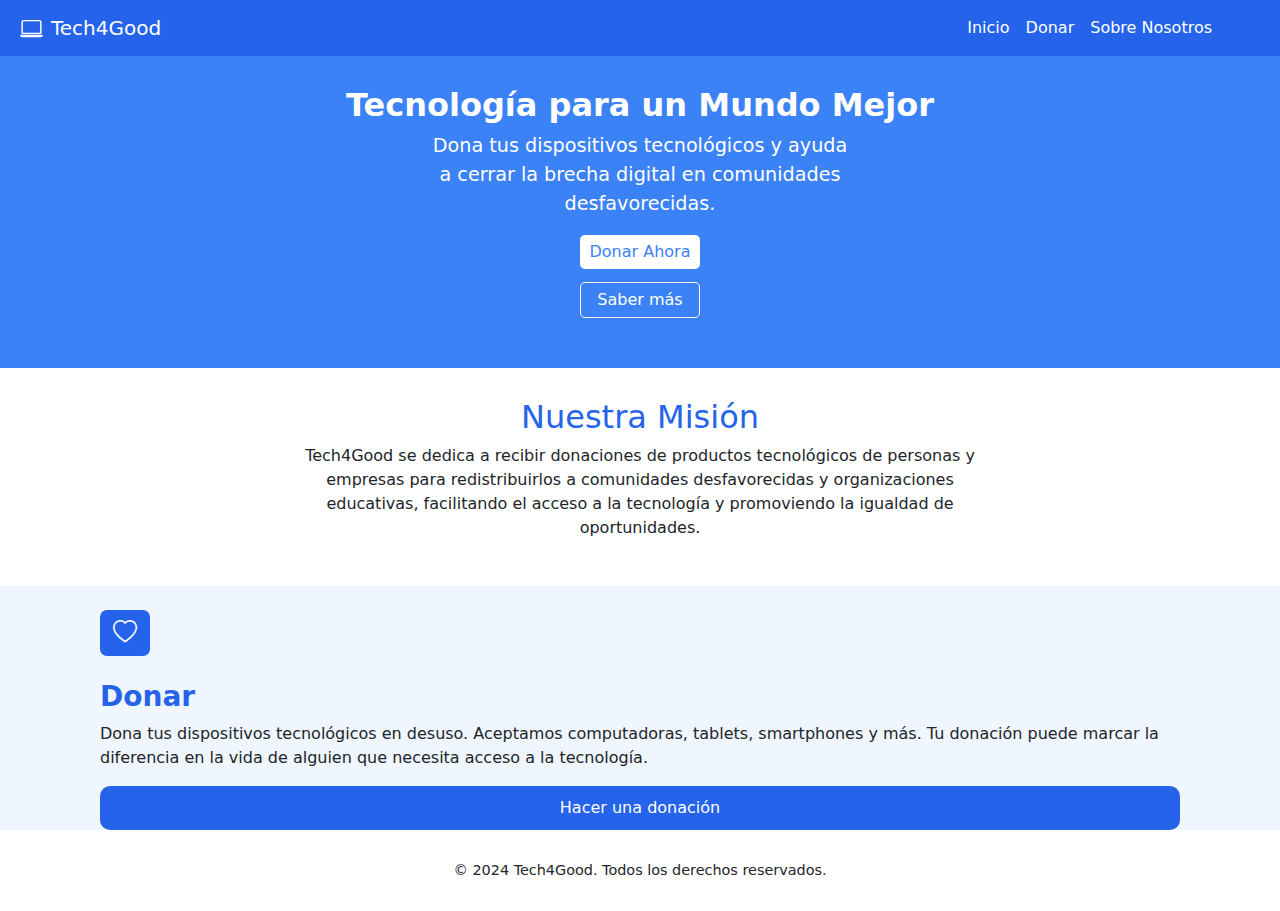
<file: index.html>
<!DOCTYPE html>
<html lang="en">
<head>
    <meta charset="UTF-8">
    <meta name="viewport" content="width=device-width, initial-scale=1.0">

    <link href="https://cdn.jsdelivr.net/npm/bootstrap@5.3.3/dist/css/bootstrap.min.css" rel="stylesheet" integrity="sha384-QWTKZyjpPEjISv5WaRU9OFeRpok6YctnYmDr5pNlyT2bRjXh0JMhjY6hW+ALEwIH" crossorigin="anonymous">
    <link rel="stylesheet" href="https://cdn.jsdelivr.net/npm/bootstrap-icons@1.11.3/font/bootstrap-icons.min.css">


    <link rel="stylesheet" href="./assets/styles/mobile/index.css">
    <link rel="stylesheet" href="./assets/styles/desktop/indexDesktop.css" media="screen and (min-width: 1135px)">
    
    <title>Tech4Good</title>
</head>
<body>
    <header>
        <nav class=" navbar navbar-expand-lg bg-body-tertiary ">
            <div class=" menuColor container-fluid py-2 ">
                <svg xmlns="http://www.w3.org/2000/svg" width="23" height="23" fill="currentColor" class="bi bi-laptop mx-2" viewBox="0 0 16 16">
                    <path d="M13.5 3a.5.5 0 0 1 .5.5V11H2V3.5a.5.5 0 0 1 .5-.5zm-11-1A1.5 1.5 0 0 0 1 3.5V12h14V3.5A1.5 1.5 0 0 0 13.5 2zM0 12.5h16a1.5 1.5 0 0 1-1.5 1.5h-13A1.5 1.5 0 0 1 0 12.5"/>
                  </svg>
              <a class="navbar-brand text-white" href="#">Tech4Good</a>
              <button class="navbar-toggler " type="button" data-bs-toggle="collapse" data-bs-target="#navbarNavAltMarkup" aria-controls="navbarNavAltMarkup" aria-expanded="false" aria-label="Toggle navigation">
                <span class="navbar-toggler-icon text-white"></span>
              </button>
              <div class="collapse navbar-collapse justify-content-end mx-5 text-white" id="navbarNavAltMarkup">
                <div class="navbar-nav">
                  <a class="nav-link active text-white" aria-current="page" href="./index.html">Inicio</a>
                  <a class="nav-link text-white" href="./src/views/login.html">Donar</a>
                  <a class="nav-link text-white" href="#">Sobre Nosotros</a>

                </div>
              </div>
            </div>
          </nav>

    </header>

            <main>

                <section class="mainContainer">
                    <h1>Tecnología para un Mundo Mejor</h1>
                    <p>Dona tus dispositivos tecnológicos y ayuda a cerrar la brecha digital en comunidades desfavorecidas.</p>
                  
                    <a href="./src/views/login.html">Donar Ahora</a>
                    <a href="">Saber más</a>
                </section>
                
                <section class="mision">
                    <h2>
                        Nuestra Misión
                    </h2>

                    <p>
                        Tech4Good se dedica a recibir donaciones de productos tecnológicos de personas y empresas para redistribuirlos a comunidades desfavorecidas y organizaciones educativas, facilitando el acceso a la tecnología y promoviendo la igualdad de oportunidades.
                    </p>
                </section>

                <section class="donaciones">

                    <div class="donacionesBoton">
                        
                        <i class="bi bi-heart icon-bg my-4"></i>
                        
                          <h3>
                            Donar
                          </h3>

                    </div>

                      <p>
                        Dona tus dispositivos tecnológicos en desuso. Aceptamos computadoras, tablets, smartphones y más. Tu donación puede marcar la diferencia en la vida de alguien que necesita acceso a la tecnología.
                      </p>

                      <a href="./src/views/login.html">Hacer una donación</a>
                </section>

            </main>

    <footer>

        <p>© 2024 Tech4Good. Todos los derechos reservados.</p>

    </footer>

    <script src="https://cdn.jsdelivr.net/npm/bootstrap@5.3.3/dist/js/bootstrap.bundle.min.js" integrity="sha384-YvpcrYf0tY3lHB60NNkmXc5s9fDVZLESaAA55NDzOxhy9GkcIdslK1eN7N6jIeHz" crossorigin="anonymous"></script>
</body>
</html>
</file>
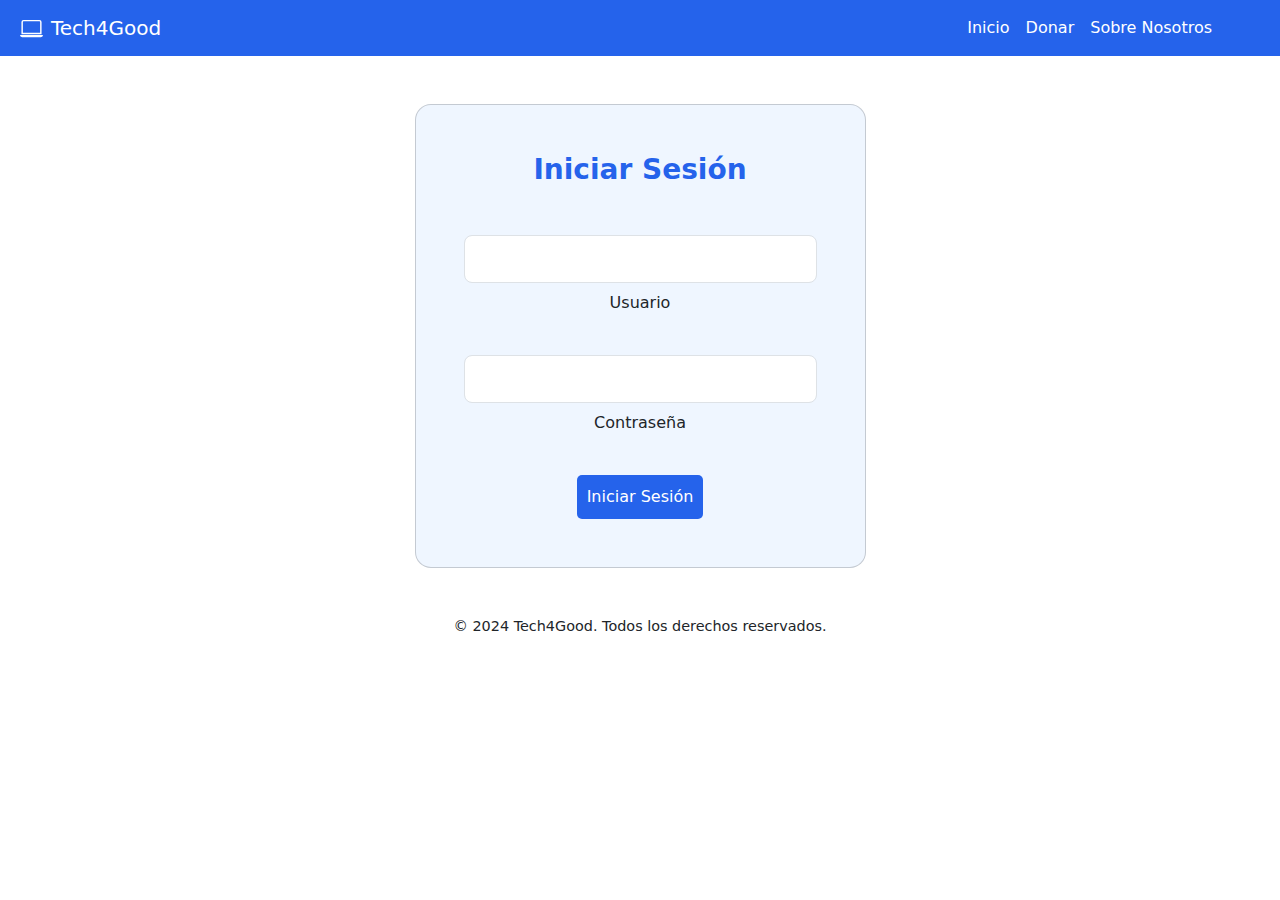
<file: src/views/login.html>
<!DOCTYPE html>
<html lang="en">
<head>
    <meta charset="UTF-8">
    <meta name="viewport" content="width=device-width, initial-scale=1.0">
    <link rel="stylesheet" href="../../assets/styles/mobile/login.css">

    <link rel="stylesheet" href="../../assets/styles/desktop/loginDesktop.css" media="screen and (min-width: 1135px)">

    <link href="https://cdn.jsdelivr.net/npm/bootstrap@5.3.3/dist/css/bootstrap.min.css" rel="stylesheet" integrity="sha384-QWTKZyjpPEjISv5WaRU9OFeRpok6YctnYmDr5pNlyT2bRjXh0JMhjY6hW+ALEwIH" crossorigin="anonymous">
    <link rel="stylesheet" href="https://cdn.jsdelivr.net/npm/bootstrap-icons@1.11.3/font/bootstrap-icons.min.css">

    <title>Tech4Good</title>
</head>
<body>

    <header>
        <nav class=" navbar navbar-expand-lg bg-body-tertiary py-0 ">
            <div class=" menuColor container-fluid py-2 ">
                <svg xmlns="http://www.w3.org/2000/svg" width="23" height="23" fill="currentColor" class="bi bi-laptop mx-2" viewBox="0 0 16 16">
                    <path d="M13.5 3a.5.5 0 0 1 .5.5V11H2V3.5a.5.5 0 0 1 .5-.5zm-11-1A1.5 1.5 0 0 0 1 3.5V12h14V3.5A1.5 1.5 0 0 0 13.5 2zM0 12.5h16a1.5 1.5 0 0 1-1.5 1.5h-13A1.5 1.5 0 0 1 0 12.5"/>
                  </svg>
              <a class="navbar-brand text-white" href="../../index.html">Tech4Good</a>
              <button class="navbar-toggler " type="button" data-bs-toggle="collapse" data-bs-target="#navbarNavAltMarkup" aria-controls="navbarNavAltMarkup" aria-expanded="false" aria-label="Toggle navigation">
                <span class="navbar-toggler-icon text-white"></span>
              </button>
              <div class="collapse navbar-collapse justify-content-end mx-5 text-white" id="navbarNavAltMarkup">
                <div class="navbar-nav">
                  <a class="nav-link active text-white" aria-current="page" href="../../index.html">Inicio</a>
                  <a class="nav-link text-white" href="../views/login.html">Donar</a>
                  <a class="nav-link text-white" href="#">Sobre Nosotros</a>

                </div>
              </div>
            </div>
          </nav>

    </header>

    <section class="" style="background-color: #ffffff; ">
        <div class="container py-5 h-100">
          <div class="row d-flex justify-content-center align-items-center h-100">
            <div class="col-12 col-md-8 col-lg-6 col-xl-5">
              <div class="card shadow-2-strong" style="border-radius: 1rem; background-color: #eff6ff;">
                <div class="card-body p-5 text-center " >
      
                  <h3 class="mb-5" style="color:#2563eb; font-weight: 700;">Iniciar Sesión</h3>
      
                  <div data-mdb-input-init class="form-outline mb-4">
                    <input type="email" id="typeEmailX-2" class="form-control form-control-lg" />
                    <label class="form-label py-2" for="typeEmailX-2">Usuario</label>
                  </div>
      
                  <div data-mdb-input-init class="form-outline mb-4">
                    <input type="password" id="typePasswordX-2" class="form-control form-control-lg" />
                    <label class="form-label py-2" for="typePasswordX-2">Contraseña</label>
                  </div>
      

      
                <div class="addButtonCard">
                    <a class="addButton" href="../../src/views/donations.html">Iniciar Sesión</a>
                </div>                  
   
                </div>
              </div>
            </div>
          </div>
        </div>
      </section>

      <footer>

        <p>© 2024 Tech4Good. Todos los derechos reservados.</p>

    </footer>

      <script src="https://cdn.jsdelivr.net/npm/bootstrap@5.3.3/dist/js/bootstrap.bundle.min.js" integrity="sha384-YvpcrYf0tY3lHB60NNkmXc5s9fDVZLESaAA55NDzOxhy9GkcIdslK1eN7N6jIeHz" crossorigin="anonymous"></script>
</body>
</html>
</file>
<file: assets/styles/mobile/index.css>
*{
    margin:0px
}

.menuColor{
    background-color: #2563eb;
    color: white;
}

.navbar{

    --bs-navbar-padding-y:0rem;

}


.navbar-nav .nav-link:hover {
    text-decoration: underline; /* Añade un subrayado al texto */
  }



.mainContainer{
    background-color: #3b82f6;
    width: 100%;
    height: auto;
    color: white;
    text-align: center;
    display: flex;
    justify-content: center;
    align-items: center;
    flex-direction: column;
    padding:30px;
}

.mainContainer h1{
    font-size: 2rem;
}

.mainContainer p{
    font-size: 1.2rem;
}

.mainContainer a{
    color: white;
    text-decoration: none;
}

.mainContainer a:nth-child(3){
    padding: 5px;
    width: 120px;
    background-color: white;
    border-radius: 5px;
    color: #3b82f6 ;
    margin-bottom: 13px;
    transition: 0.3s;
}

.mainContainer a:nth-child(4){
    padding: 5px;
    width: 120px;
    border: 1px solid white;
    border-radius: 5px;
    margin-bottom: 20px;
    transition: 0.3s;
}

.mainContainer a:nth-child(4):hover{
    background-color: #60a5fa;
}

.mainContainer a:nth-child(3):hover{
    background-color: #eff6ff;
}



.mision{
    display: flex;
    flex-direction: column;
    justify-content: center;
    align-items: center;

    padding: 30px;
    text-align: center;
}

.mision h2{
    color: #2563eb;
}

.donaciones{
    background-color: #eff6ff;
    display: flex;
    flex-direction: column;
    justify-content: end;
    
}

.donacionesBoton{

    display: flex;
    flex-direction: column;
    justify-content: center;


}



.icon-bg{
    font-size: 1.5rem;
    background-color: #2563eb ;
    padding: 5px; /* Espaciado alrededor del icono */
    border-radius: 7px; /* Bordes redondeados */
    width: 50px;
    text-align: center;
    color:white
}

.donacionesBoton h3{
    color:#2563eb;
    font-weight: 700;
}

.donaciones{
    padding:20px
    

}

.donaciones a{
    padding: 10px;
    background-color: #2563eb;
    color: white;
    text-decoration: none;
    text-align: center;
    transition: 0.3s;
    border-radius: 10px;
}

.donaciones a:hover{
    background-color: #1d4ed8;
}

footer p{
    margin: 30px;
    font-size: 0.9rem;
    text-align: center;
}
</file>
<file: assets/styles/desktop/indexDesktop.css>
*{
    margin:0px
}

.menuColor{
    background-color: #2563eb;
    color: white;
}

.navbar{

    --bs-navbar-padding-y:0rem;

}



.mainContainer{
    background-color: #3b82f6;
    width: 100%;
    height: auto;
    color: white;
    text-align: center;
    display: flex;
    justify-content: center;
    align-items: center;
    flex-direction: column;
    padding:30px;
}



.mainContainer h1{
    font-size: 2rem;
    font-weight: 700;
}

.mainContainer p{
    font-size: 1.2rem;
    padding: 0px 400px;
}

.mainContainer a{
    color: white;
    text-decoration: none;

}

.mainContainer a:nth-child(3){
    padding: 5px;
    width: 120px;
    background-color: white;
    border-radius: 5px;
    color: #3b82f6 ;
    margin-bottom: 13px;
    
}

.mainContainer a:nth-child(4){
    padding: 5px;
    width: 120px;
    border: 1px solid white;
    border-radius: 5px;
    margin-bottom: 20px;
}

.mision{
    display: flex;
    flex-direction: column;
    justify-content: center;
    align-items: center;

    padding: 30px 300px;
    text-align: center;
}

.mision h2{
    color: #2563eb;
}

.donaciones{
    background-color: #eff6ff;
    display: flex;
    flex-direction: column;
    justify-content: end;
    padding: 0px 100px;
    
}

.donacionesBoton{

    display: flex;
    flex-direction: column;
    justify-content: center;


}



.icon-bg{
    font-size: 1.5rem;
    background-color: #2563eb ;
    padding: 5px; /* Espaciado alrededor del icono */
    border-radius: 7px; /* Bordes redondeados */
    width: 50px;
    text-align: center;
    color:white
}

.donacionesBoton h3{
    color:#2563eb;
    font-weight: 700;
}



.donaciones a{
    padding: 10px;
    background-color: #2563eb;
    color: white;
    text-decoration: none;
    text-align: center;
    border-radius: 10px;
}

footer p{
    margin: 30px;
    font-size: 0.9rem;
    text-align: center;
}
</file>
<file: assets/styles/mobile/login.css>
*{
    margin: 0px;
}
.menuColor{
    background-color: #2563eb;
    color: white;
}

.navbar{

    --bs-navbar-padding-y:0rem;

}

.navbar-nav .nav-link:hover {
    text-decoration: underline; /* Añade un subrayado al texto */
  }


  .addButtonCard{
    display: flex;
    justify-content: center;
}

.addButton{
    background-color: #2563eb;
    color: white;
    padding: 10px;
    border-radius: 5px;
    text-decoration: none;
    transition: 0.3s;
    
}

.addButton:hover{
    background-color: #1e4bbf;
}

footer p{
    font-size: 0.9rem;
    text-align: center;
}
</file>
<file: assets/styles/desktop/loginDesktop.css>
*{
    margin: 0px;
}
.menuColor{
    background-color: #2563eb;
    color: white;
}

.navbar{

    --bs-navbar-padding-y:0rem;

}

footer p{
    font-size: 0.9rem;
    text-align: center;
}

.addButtonCard{
    display: flex;
    justify-content: center;
}

.addButton{
    background-color: #2563eb;
    color: white;
    padding: 10px;
    border-radius: 5px;
    text-decoration: none;
    transition: 0.3s;
    
}

.addButton:hover{
    background-color: #1e4bbf;
}
</file>
